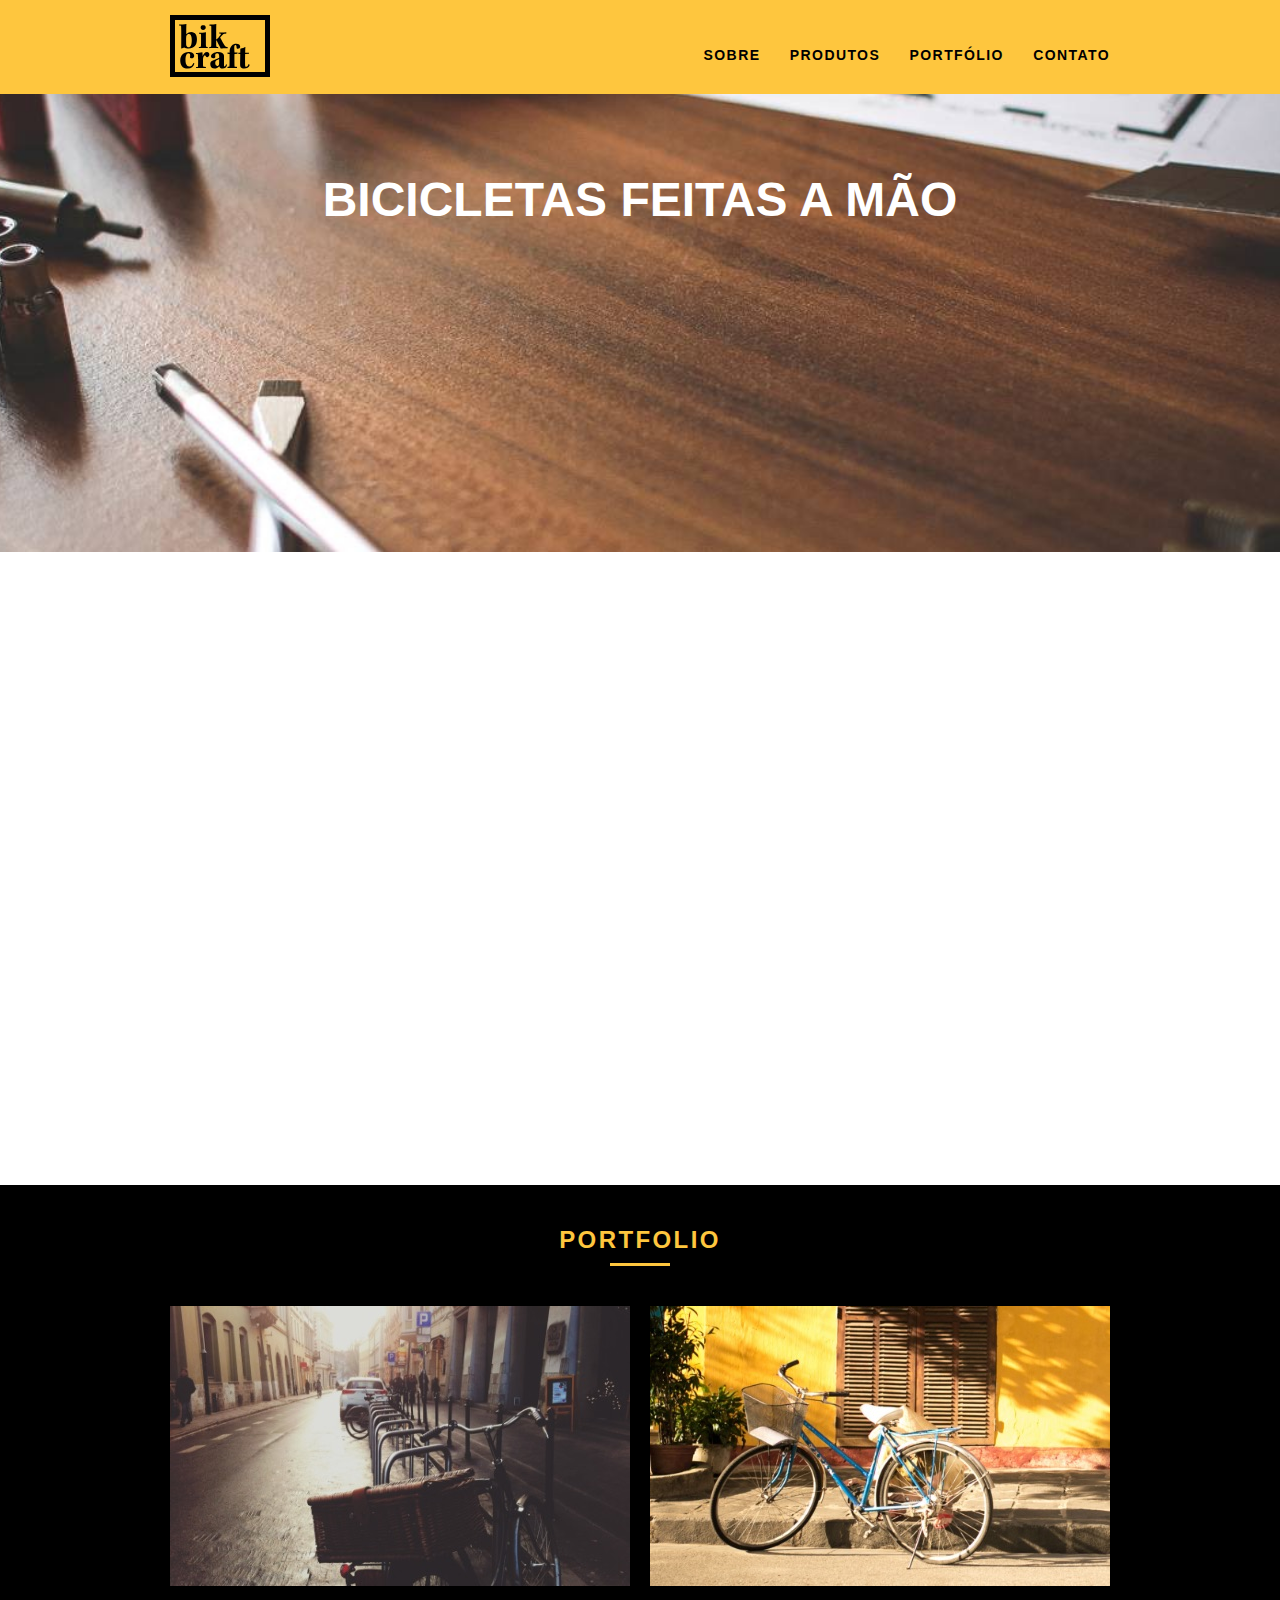
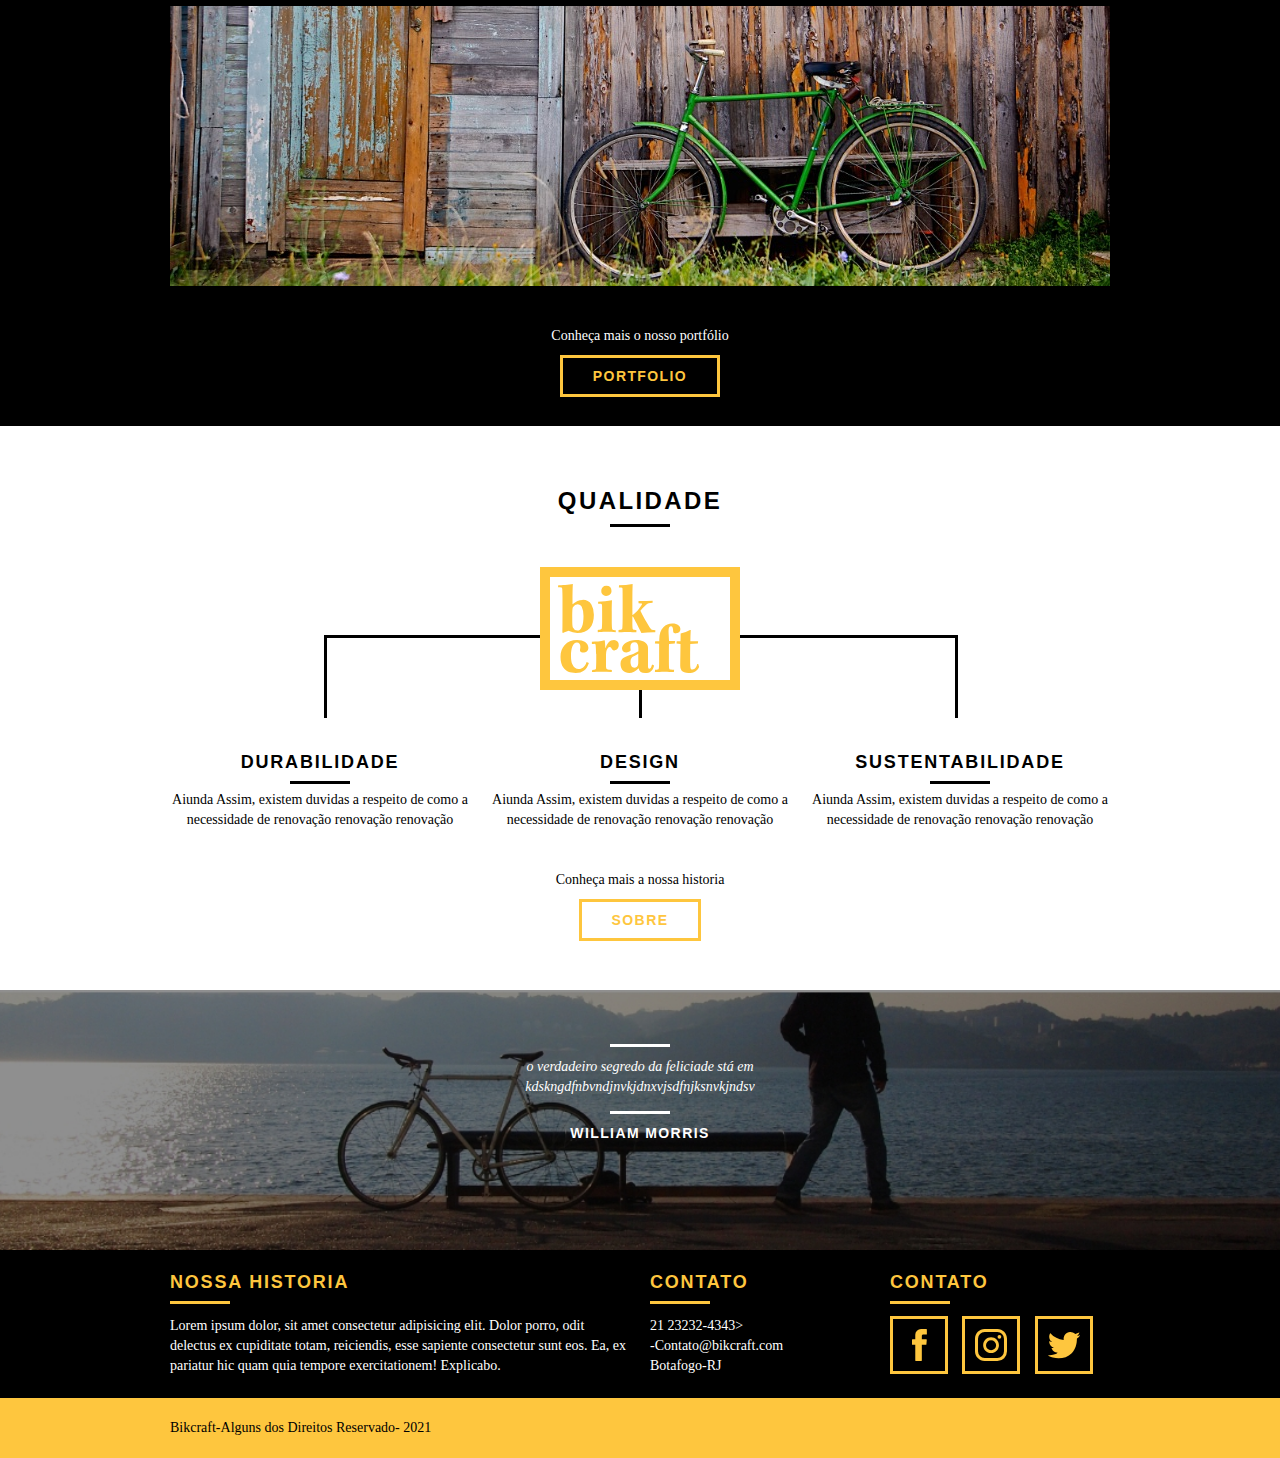
<file: index.html>
<!DOCTYPE html>
<html lang="pt-br">

<head>
  <meta charset="UTF-8">
  <title>Bikcraft - Bicicletas Personalizadas</title>
  <meta name="description" content="Compre a sua bicicleta personalizada na Bikcraft. Possuímos modelos Passeio, Retro e Esporte.">
  <meta property="og:type" content="website" />
  <meta property="og:title" content="Bikcraft - Bicicletas Personalizadas" />
  <meta property="og:description" content="Compre a sua bicicleta personalizada na Bikcraft. Possuímos modelos Passeio, Retro e Esporte." />
  <meta property="og:url" content="http://bikcraft.com/" />
  <meta property="og:image" content="http://bikcraft.com/img/og-image.png" />
  <link rel="shortcut icon" href="favicon.ico">

  <meta http-equiv="X-UA-Compatible" content="IE=edge">
  <meta name="viewport" content="width=device-width, initial-scale=1.0">
  <link rel="stylesheet" href="css/style.css">
  <script>document.documentElement.classList.add("js");</script>

</head>

<body>

  <header class="header">
    <div class="container">
      <a href="index.html" class="grid-4">
        <img src="img/bikcraft.svg" alt="Bikcraft">
      </a>
      <nav class="grid-12 header_menu">
        <ul>
          <li><a href="sobre.html">Sobre</a></li>
          <li><a href="produtos.html">Produtos</a></li>
          <li><a href="portfolio.html">Portfólio</a></li>
          <li><a href="contato.html">Contato</a></li>
        </ul>
      </nav>
    </div>
  </header>
  <section class="introducao">
    <div class="container">
      <h1 data-anime="400" class="fadeInDown">Bicicletas Feitas a Mão</h1>
      <blockquote data-anime="800" class=" fadeInDown quote-externo">
        <p>Não tenha nada em sua casa que você não considera util ou acredita ser bonito</p>

        <cite>WILLIAM MORRIS</cite>
      </blockquote>
      <a href="produtos.html" class="btn" data-anime="1200">Orçamento</a>

    </div>

  </section>

  <section class="produtos container fadeInDown" data-anime="1600">
    <h2 class="subtitulo">Produtos</h2>
    <ul class="produtos_lista">

      <li class="grid-1-3">
        <div class="produtos_icone">
          <img src="img/produtos/passeio.svg" alt="bikcraft passeio">
        </div>
        <h3>Passeios</h3>
        <p>Ainda assim, existem dúvidas à respeito de como a necesidade de renovação</p>
      </li>

      <li class="grid-1-3">
        <div class="produtos_icone">
          <img src="img/produtos/esporte.svg" alt="bikcraft passeio">
        </div>
        <h3>Passeios</h3>
        <p>Ainda assim, existem dúvidas à respeito de como a necesidade de renovação</p>
      </li>

      <li class="grid-1-3">
        <div class="produtos_icone">
          <img src="img/produtos/retro.svg" alt="bikcraft passeio">
        </div>
        <h3>Passeios</h3>
        <p>Ainda assim, existem dúvidas à respeito de como a necesidade de renovação</p>
      </li>

    </ul>


    <div class="call">
      <p>Clique Aqui e Veja os detalhes dos produtos</p>
      <a href="produtos.html" class="btn btn-preto">Produtos</a>
    </div>
  </section>
  <!-- FECHA PRODUTOS-->
  <section class="portfolio">
    <div class="container">
      <h2 class="subtitulo">Portfolio</h2>
      <ul class="portfolio_lista">

        <li class="grid-8"><img src="img/portfolio/retro.jpg" alt="Bicicelta Retro"></li>
        <li class="grid-8"><img src="img/portfolio/passeio.jpg" alt="Bicicelta Passeio"></li>
        <li class="grid-16"><img src="img/portfolio/esporte.jpg" alt="Bicicelta Esporte"></li>
      </ul>
      <div class="call">
        <p>Conheça mais o nosso portfólio</p>
        <a href="portfolio.html" class="btn">Portfolio</a>
      </div>

    </div>

  </section>
  <!-- FECHA PORTFOLIOS-->
  <section class="qualidade container">
    <h2 class="subtitulo">Qualidade</h2>
    <img src="img/bikcraft-qualidade.svg" alt="bikcraft">
    <ul class="qualidade_lista">
      <li class="grid-1-3">
        <h3> Durabilidade</h3>
        <p> Aiunda Assim, existem duvidas a respeito de como a necessidade de renovação renovação renovação</p>
      </li>

      <li class="grid-1-3">
        <h3> Design</h3>
        <p> Aiunda Assim, existem duvidas a respeito de como a necessidade de renovação renovação renovação</p>
      </li>

      <li class="grid-1-3">
        <h3>Sustentabilidade</h3>
        <p> Aiunda Assim, existem duvidas a respeito de como a necessidade de renovação renovação renovação</p>
      </li>
    </ul>


    <div class="call">
      <p>Conheça mais a nossa historia</p>
      <a href="sobre.html" class="btn btn-preto">Sobre</a>
    </div>
  </section>
  <!-- FECHA QUALIDADE-->

  <div class="quebra">
    <blockquote class="quote-externo container">
      <p>o verdadeiro segredo da feliciade stá em kdskngdfnbvndjnvkjdnxvjsdfnjksnvkjndsv</p>
      <cite>WILLIAM MORRIS</cite>
    </blockquote>
  </div>
  <!-- FECHA QUEBRA-->

  <footer>
    <div class="footer">
      <div class="container">

        <div class="grid-8 footer_historia">
          <h3>Nossa Historia</h3>
          <p>Lorem ipsum dolor, sit amet consectetur adipisicing elit. Dolor porro, odit delectus ex cupiditate totam, reiciendis, esse sapiente consectetur sunt eos. Ea, ex pariatur hic quam quia tempore exercitationem! Explicabo.</p>
        </div>

        <div class="grid-4 footer_contato">
          <h3>Contato</h3>
          <ul>
            <li>21 23232-4343></li>
            <li>-Contato@bikcraft.com</li>
            <li>Botafogo-RJ</li>
          </ul>
        </div>



        <div class="grid-4 footer_redes">
          <h3>Contato</h3>
          <ul>
            <li><a href="http://facebook.com" target="_blank"><img src="img/redes-sociais/facebook.svg" alt="facebook"></a></li>
            <li><a href="http://instagram.com" target="_blank"><img src="img/redes-sociais/instagram.svg" alt="facebook"></a></li>
            <li><a href="http://twitter.com" target="_blank"><img src="img/redes-sociais/twitter.svg" alt="facebook"></a></li>
          </ul>

        </div>

      </div>




    </div>

    <div class="copyright">
      <div>
        <div class="container">
          <p class="grid-16">Bikcraft-Alguns dos Direitos Reservado- 2021</p>
        </div>
      </div>
    </div>
  </footer>



  <script src="./js/simple-anime.js"></script>
  <script src="./js/script.js"></script>




</body>

</html>
</file>
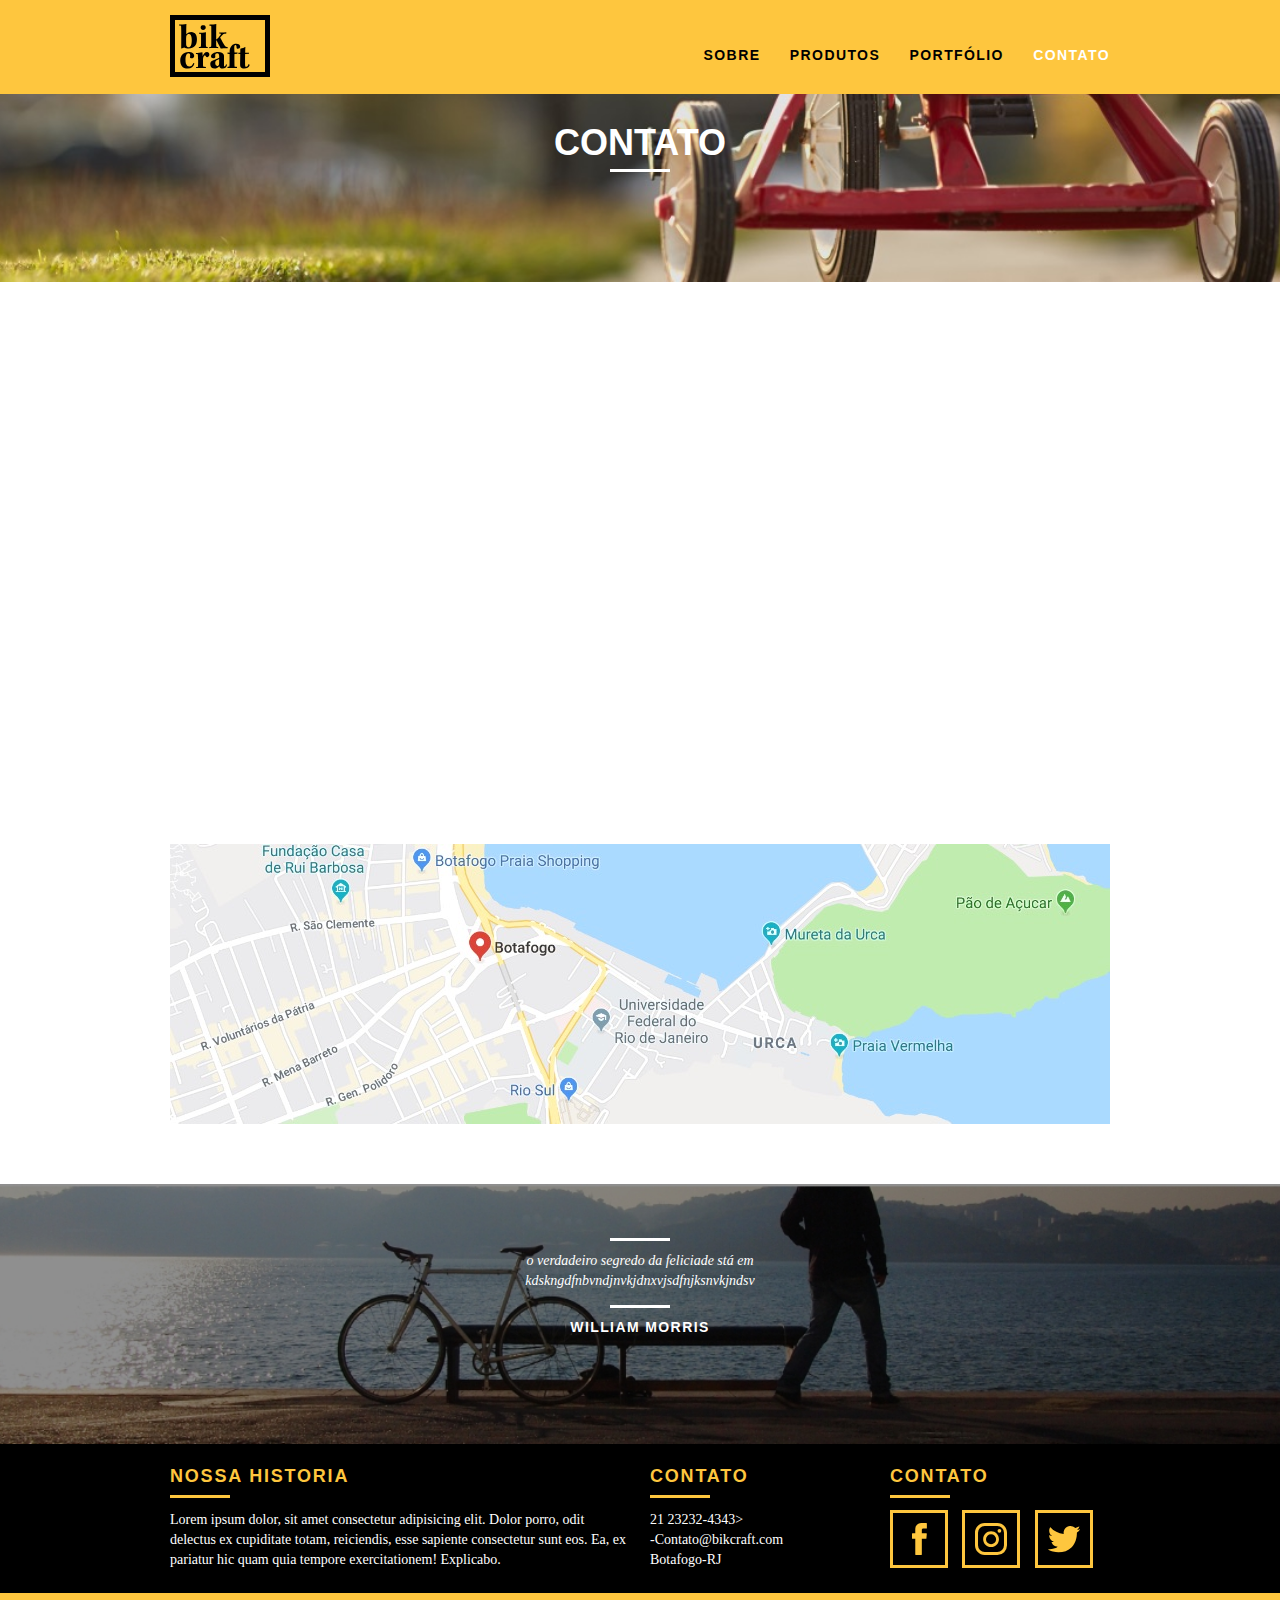
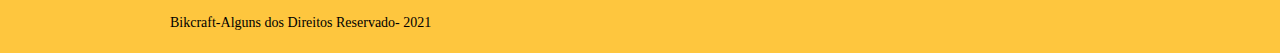
<file: contato.html>
<!DOCTYPE html>
<html lang="pt-br">

<head>
  <meta charset="UTF-8">
  <title>Bikcraft - Contato- 21 9999-9999</title>
  <meta name="description" content="Compre a sua bicicleta personalizada na Bikcraft. Possuímos modelos Passeio, Retro e Esporte.">
  <meta property="og:type" content="website" />
  <meta property="og:title" content="Bikcraft - Contato- 21 9999-9999" />
  <meta property="og:description" content="Compre a sua bicicleta personalizada na Bikcraft. Possuímos modelos Passeio, Retro e Esporte." />
  <meta property="og:url" content="http://bikcraft.com/contato.html" />
  <meta property="og:image" content="http://bikcraft.com/img/og-image.png" />
  <link rel="shortcut icon" href="favicon.ico">

  <meta http-equiv="X-UA-Compatible" content="IE=edge">
  <meta name="viewport" content="width=device-width, initial-scale=1.0">
  <link rel="stylesheet" href="css/style.css">
  <script>document.documentElement.classList.add("js");</script>


</head>

<body>
  <header class="header">
    <div class="container">
      <a href="index.html" class="grid-4">
        <img src="img/bikcraft.svg" alt="Bikcraft">
      </a>
      <nav class="grid-12 header_menu">
        <ul>
          <li><a href="sobre.html">Sobre</a></li>
          <li><a href="produtos.html">Produtos</a></li>
          <li><a href="portfolio.html">Portfólio</a></li>
          <li><a href="contato.html" class="menu_ativo">Contato</a></li>
        </ul>
      </nav>
    </div>



  </header>
  <section class="introducao-interna interna_contato">
    <div class="container">
      <h1 data-anime="400" class="fadeInDown">Contato</h1>
      <p data-anime="800">Tira suas dúvidas com a gente</p>
    </div>
  </section>


  <section class="contato container fadeInDown" data-anime="1200">
    <form id="form_orcamento" class="contato_form grid-8">
      <label for="nome">Nome</label>
      <input type="text" id="nome">

      <label for="email">E-mail</label>
      <input type="text" id="email">

      <label for="telefone">Telefone</label>
      <input type="text" id="telefone">

      <label for="espec">Especificações</label>
      <textarea id="espec"></textarea>

      <button type="submit" class="btn btn-preto">Enviar</button>
    </form>
    <div class="contato_dados grid-8">
      <h3>Dados</h3>
      <span>+55 21 93223 3232</span>
      <span>orcamento@bikcraft.com</span>
      <span> Rua Ali Perto -Botafogo</span>
      <span> Rio de Janeiro,RJ,Brasil</span>
      <h3>Redes Sociais</h3>
      <ul>
        <li><a href="http://facebook.com" target="_blank"><img src="img/redes-sociais/facebook.svg" alt="facebook"></a></li>
        <li><a href="http://instagram.com" target="_blank"><img src="img/redes-sociais/instagram.svg" alt="facebook"></a></li>
        <li><a href="http://twitter.com" target="_blank"><img src="img/redes-sociais/twitter.svg" alt="facebook"></a>
        <li>
      </ul>


    </div>
  </section>

  <section class="container contato_mapa">
    <a href="https://www.google.com.br/maps/place/Gato+Caf%C3%A9/@-22.9511872,-43.1944118,15z/data=!4m13!1m7!3m6!1s0x997fe5efee9a25:0x3c77ca60168b5ea!2sBotafogo,+Rio+de+Janeiro+-+RJ!3b1!8m2!3d-22.9511931!4d-43.1807842!3m4!1s0x997fb9063a66af:0xda9e6a3a0e31d0a5!8m2!3d-22.9510494!4d-43.1918059" target="_blank" class="grid-16"><img src="img/endereco-bikcraft.jpg" alt="endereco bikcraft"></a>

  </section>



  <div class="quebra">
    <blockquote class="quote-externo container">
      <p>o verdadeiro segredo da feliciade stá em kdskngdfnbvndjnvkjdnxvjsdfnjksnvkjndsv</p>
      <cite>WILLIAM MORRIS</cite>
    </blockquote>
  </div>
  <!-- FECHA QUEBRA-->

  <footer>
    <div class="footer">
      <div class="container">

        <div class="grid-8 footer_historia">
          <h3>Nossa Historia</h3>
          <p>Lorem ipsum dolor, sit amet consectetur adipisicing elit. Dolor porro, odit delectus ex cupiditate totam, reiciendis, esse sapiente consectetur sunt eos. Ea, ex pariatur hic quam quia tempore exercitationem! Explicabo.</p>
        </div>

        <div class="grid-4 footer_contato">
          <h3>Contato</h3>
          <ul>
            <li>21 23232-4343></li>
            <li>-Contato@bikcraft.com</li>
            <li>Botafogo-RJ</li>
          </ul>
        </div>



        <div class="grid-4 footer_redes">
          <h3>Contato</h3>
          <ul>
            <li><a href="http://facebook.com" target="_blank"><img src="img/redes-sociais/facebook.svg" alt="facebook"></a></li>
            <li><a href="http://instagram.com" target="_blank"><img src="img/redes-sociais/instagram.svg" alt="facebook"></a></li>
            <li><a href="http://twitter.com" target="_blank"><img src="img/redes-sociais/twitter.svg" alt="facebook"></a></li>
          </ul>

        </div>

      </div>




    </div>

    <div class="copyright">
      <div>
        <div class="container">
          <p class="grid-16">Bikcraft-Alguns dos Direitos Reservado- 2021</p>
        </div>
      </div>
    </div>






  </footer>
  <script src="./js/simple-anime.js"></script>
  <script src="./js/script.js"></script>

</body>

</html>
</file>
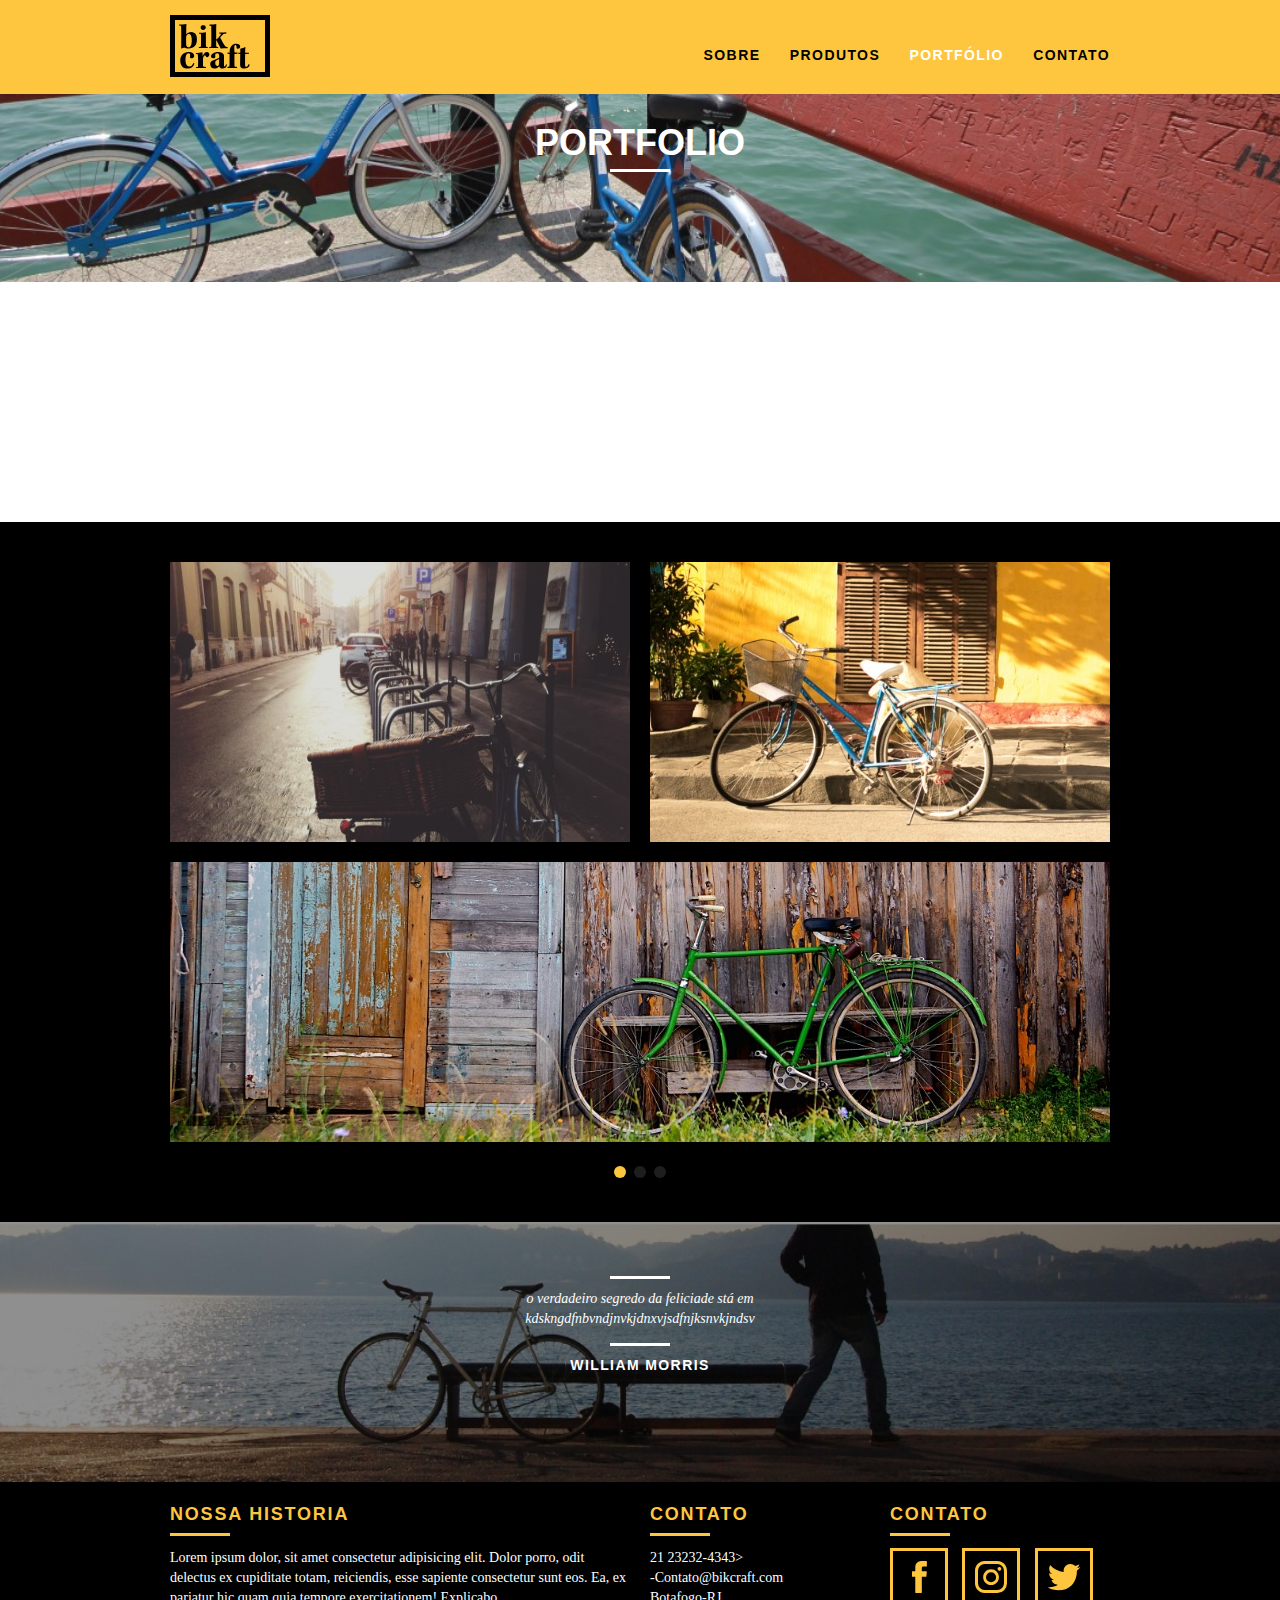
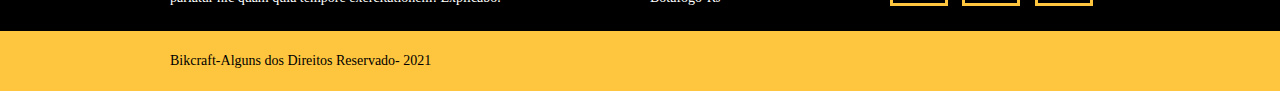
<file: portfolio.html>
<!DOCTYPE html>
<html lang="pt-br">

<head>
  <meta charset="UTF-8">
  <title>Bikcraft - Nossos Projetos</title>
  <meta name="description" content="Compre a sua bicicleta personalizada na Bikcraft. Possuímos modelos Passeio, Retro e Esporte.">
  <meta property="og:type" content="website" />
  <meta property="og:title" content="Bikcraft - Nossos Projetos" />
  <meta property="og:description" content="Compre a sua bicicleta personalizada na Bikcraft. Possuímos modelos Passeio, Retro e Esporte." />
  <meta property="og:url" content="http://bikcraft.com/portfolio.html" />
  <meta property="og:image" content="http://bikcraft.com/img/og-image.png" />
  <link rel="shortcut icon" href="favicon.ico">

  <meta http-equiv="X-UA-Compatible" content="IE=edge">
  <meta name="viewport" content="width=device-width, initial-scale=1.0">
  <link rel="stylesheet" href="css/style.css">
  <script>document.documentElement.classList.add("js");</script>

</head>

<body>
  <header class="header">
    <div class="container">
      <a href="index.html" class="grid-4">
        <img src="img/bikcraft.svg" alt="Bikcraft">
      </a>
      <nav class="grid-12 header_menu">
        <ul>
          <li><a href="sobre.html">Sobre</a></li>
          <li><a href="produtos.html">Produtos</a></li>
          <li><a href="portfolio.html" class="menu_ativo">Portfólio</a></li>
          <li><a href="contato.html">Contato</a></li>
        </ul>
      </nav>
    </div>
  </header>
  <section class="introducao-interna interna_portfolio">
    <div class="container">
      <h1 data-anime="400" class="fadeInDown">Portfolio</h1>
      <p data-anime="800">Conheça mais do nosso portfolio</p>


    </div>

  </section>

  <section class="container fadeInDown" data-slide="quote" data-anime="1200">
    <blockquote class="quote_clientes">
      <p>"No mundo atual a constante Lorem Lorem Lorem Lorem constante Lorem Lorem Lorem L Lorem L Lorem L Lorem LLorem LLorem LLorem LLorem LLorem LLorem LLorem LLorem LLorem LLorem LLorem LLorem L"</p>
      <cite>Barbara Moss</cite>
    </blockquote>

    <blockquote class="quote_clientes">
      <p>"A E I O U FGDBBG A E I O U FGDBBGA E I O U FGDBBGA E I O U FGDBBGA E I O U FGDBBGA E I O U FGDBBGA E I O U FGDBBGA E I O U FGDBBGA E I O U FGDBBGA E I O U FGDBBGA E I O U FGDBBGA E I O U FGDBBG"</p>
      <cite>João Victor</cite>
    </blockquote>


    <blockquote class="quote_clientes">
      <p>"Bla Bla Bla Bla Bla Bla Bla Bla Bla Bla Bla BlaBla Bla Bla BlaBla Bla Bla Bla Bla Bla Bla BlaBla Bla Bla Bla Bla Bla Bla BlaBla Bla Bla Bla Bla Bla Bla Bla Bla Bla Bla Bla Bla Bla Bla Bla Bla Bla Bla Bla "</p>
      <cite>Beatriz Carvalho</cite>
    </blockquote>

    <blockquote class="quote_clientes">
      <p>"LLorem Lorem LLorem LLorem Lorem LLorem LLorem Lorem LLoremLLorem Lorem LLoremLLorem Lorem LLorem LLorem Lorem LLorem LLorem Lorem LLorem LLorem Lorem LLorem LLorem Lorem LLorem LLorem Lorem LLorem LLorem Lorem LLorem "</p>
      <cite>Guilherme </cite>
    </blockquote>
  </section>






  <section class="portfolio">
    <div class="container" data-slide="portfolio">
      <ul class="portfolio_lista">

        <li class="grid-8"><img src="img/portfolio/retro.jpg" alt="Bicicelta Retro"></li>
        <li class="grid-8"><img src="img/portfolio/passeio.jpg" alt="Bicicelta Passeio"></li>
        <li class="grid-16"><img src="img/portfolio/esporte.jpg" alt="Bicicelta Esporte"></li>
      </ul>

      <ul class="portfolio_lista">

        <li class="grid-8"><img src="img/portfolio/passeio.jpg" alt="Bicicelta Retro"></li>
        <li class="grid-8"><img src="img/portfolio/retro.jpg" alt="Bicicelta Passeio"></li>
        <li class="grid-16"><img src="img/portfolio/esporte.jpg" alt="Bicicelta Esporte"></li>
      </ul>

      <ul class="portfolio_lista">

        <li class="grid-8"><img src="img/portfolio/retro.jpg" alt="Bicicelta Retro"></li>
        <li class="grid-8"><img src="img/portfolio/passeio.jpg" alt="Bicicelta Passeio"></li>
        <li class="grid-16"><img src="img/portfolio/esporte.jpg" alt="Bicicelta Esporte"></li>
      </ul>


    </div>

  </section>
  <!-- FECHA PORTFOLIOS-->


  <div class="quebra">
    <blockquote class="quote-externo container">
      <p>o verdadeiro segredo da feliciade stá em kdskngdfnbvndjnvkjdnxvjsdfnjksnvkjndsv</p>
      <cite>WILLIAM MORRIS</cite>
    </blockquote>
  </div>
  <!-- FECHA QUEBRA-->

  <footer>
    <div class="footer">
      <div class="container">

        <div class="grid-8 footer_historia">
          <h3>Nossa Historia</h3>
          <p>Lorem ipsum dolor, sit amet consectetur adipisicing elit. Dolor porro, odit delectus ex cupiditate totam, reiciendis, esse sapiente consectetur sunt eos. Ea, ex pariatur hic quam quia tempore exercitationem! Explicabo.</p>
        </div>

        <div class="grid-4 footer_contato">
          <h3>Contato</h3>
          <ul>
            <li>21 23232-4343></li>
            <li>-Contato@bikcraft.com</li>
            <li>Botafogo-RJ</li>
          </ul>
        </div>



        <div class="grid-4 footer_redes">
          <h3>Contato</h3>
          <ul>
            <li><a href="http://facebook.com" target="_blank"><img src="img/redes-sociais/facebook.svg" alt="facebook"></a></li>
            <li><a href="http://instagram.com" target="_blank"><img src="img/redes-sociais/instagram.svg" alt="facebook"></a></li>
            <li><a href="http://twitter.com" target="_blank"><img src="img/redes-sociais/twitter.svg" alt="facebook"></a></li>
          </ul>

        </div>

      </div>




    </div>

    <div class="copyright">
      <div>
        <div class="container">
          <p class="grid-16">Bikcraft-Alguns dos Direitos Reservado- 2021</p>
        </div>
      </div>
    </div>





  </footer>
  <script src="./js/simple-anime.js"></script>
  <script src="./js/simple-slide.js"></script>
  <script src="./js/script.js"></script>

</body>

</html>
</file>
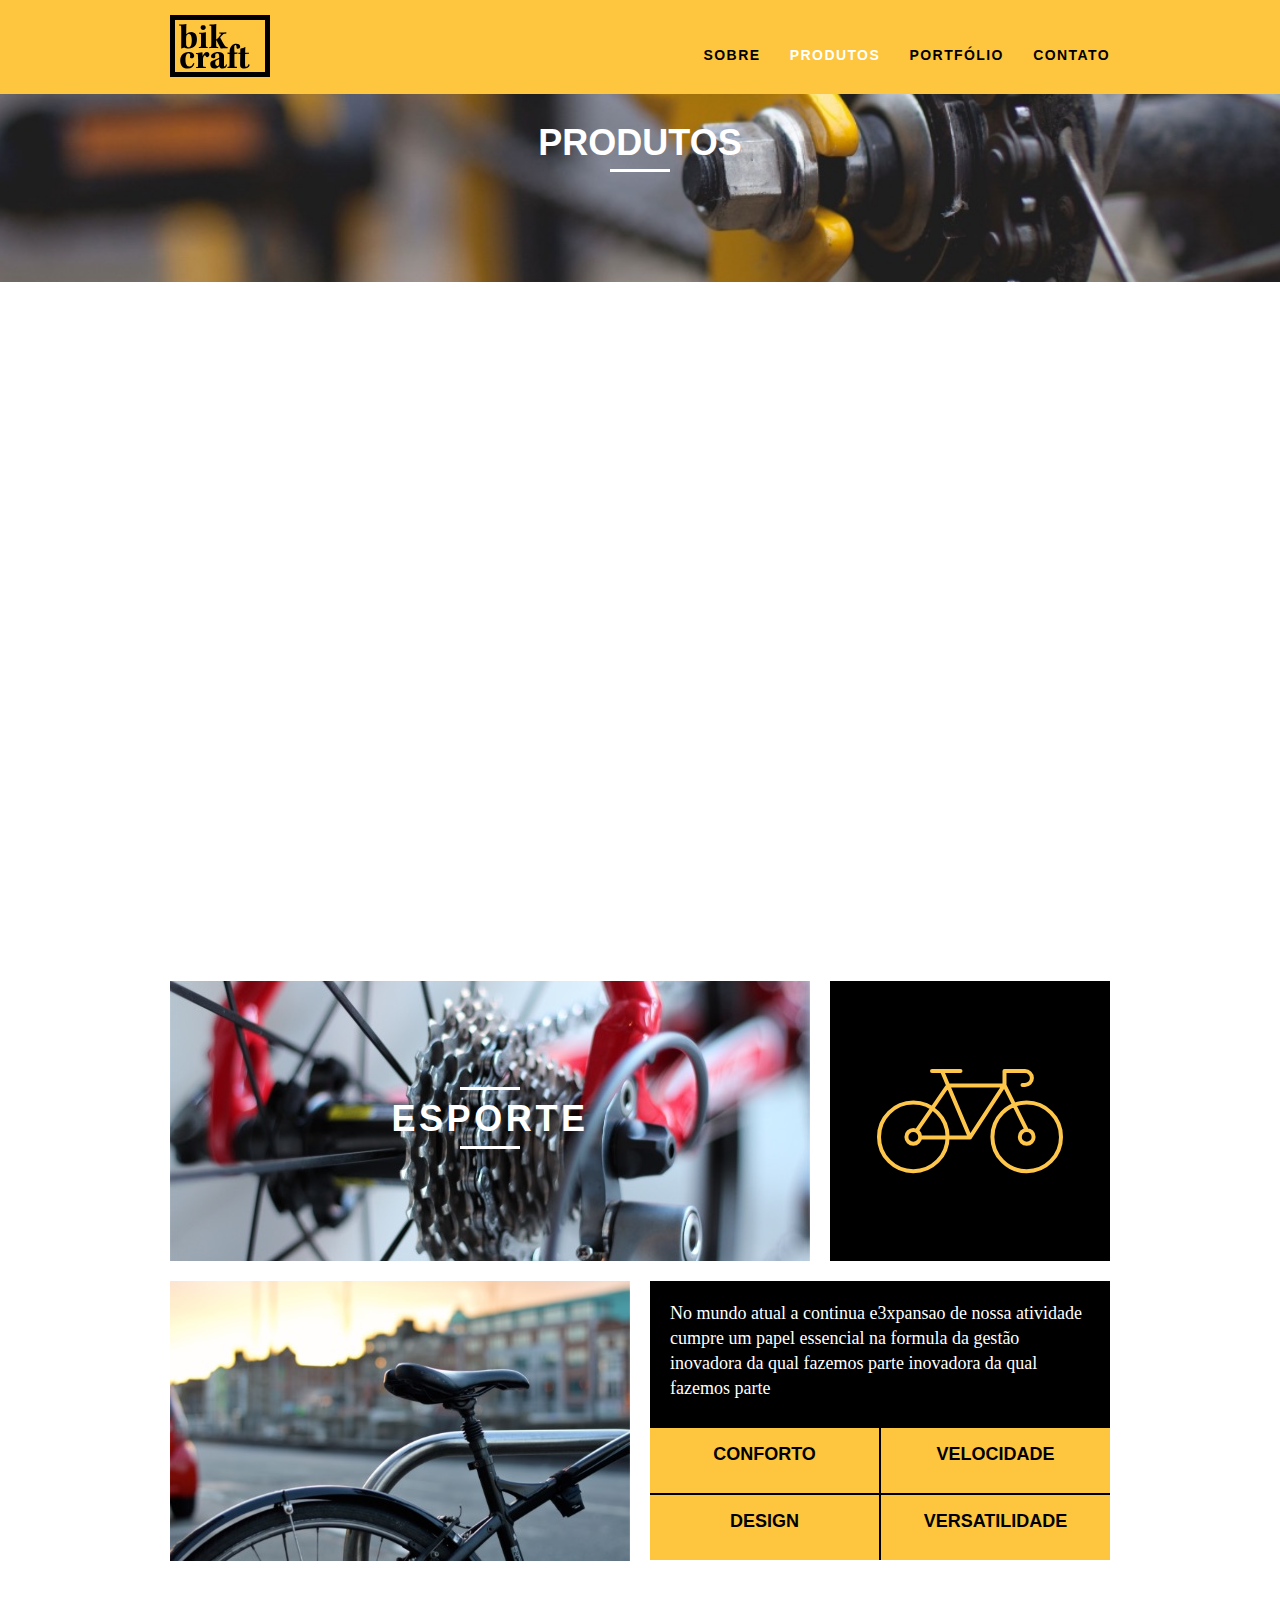
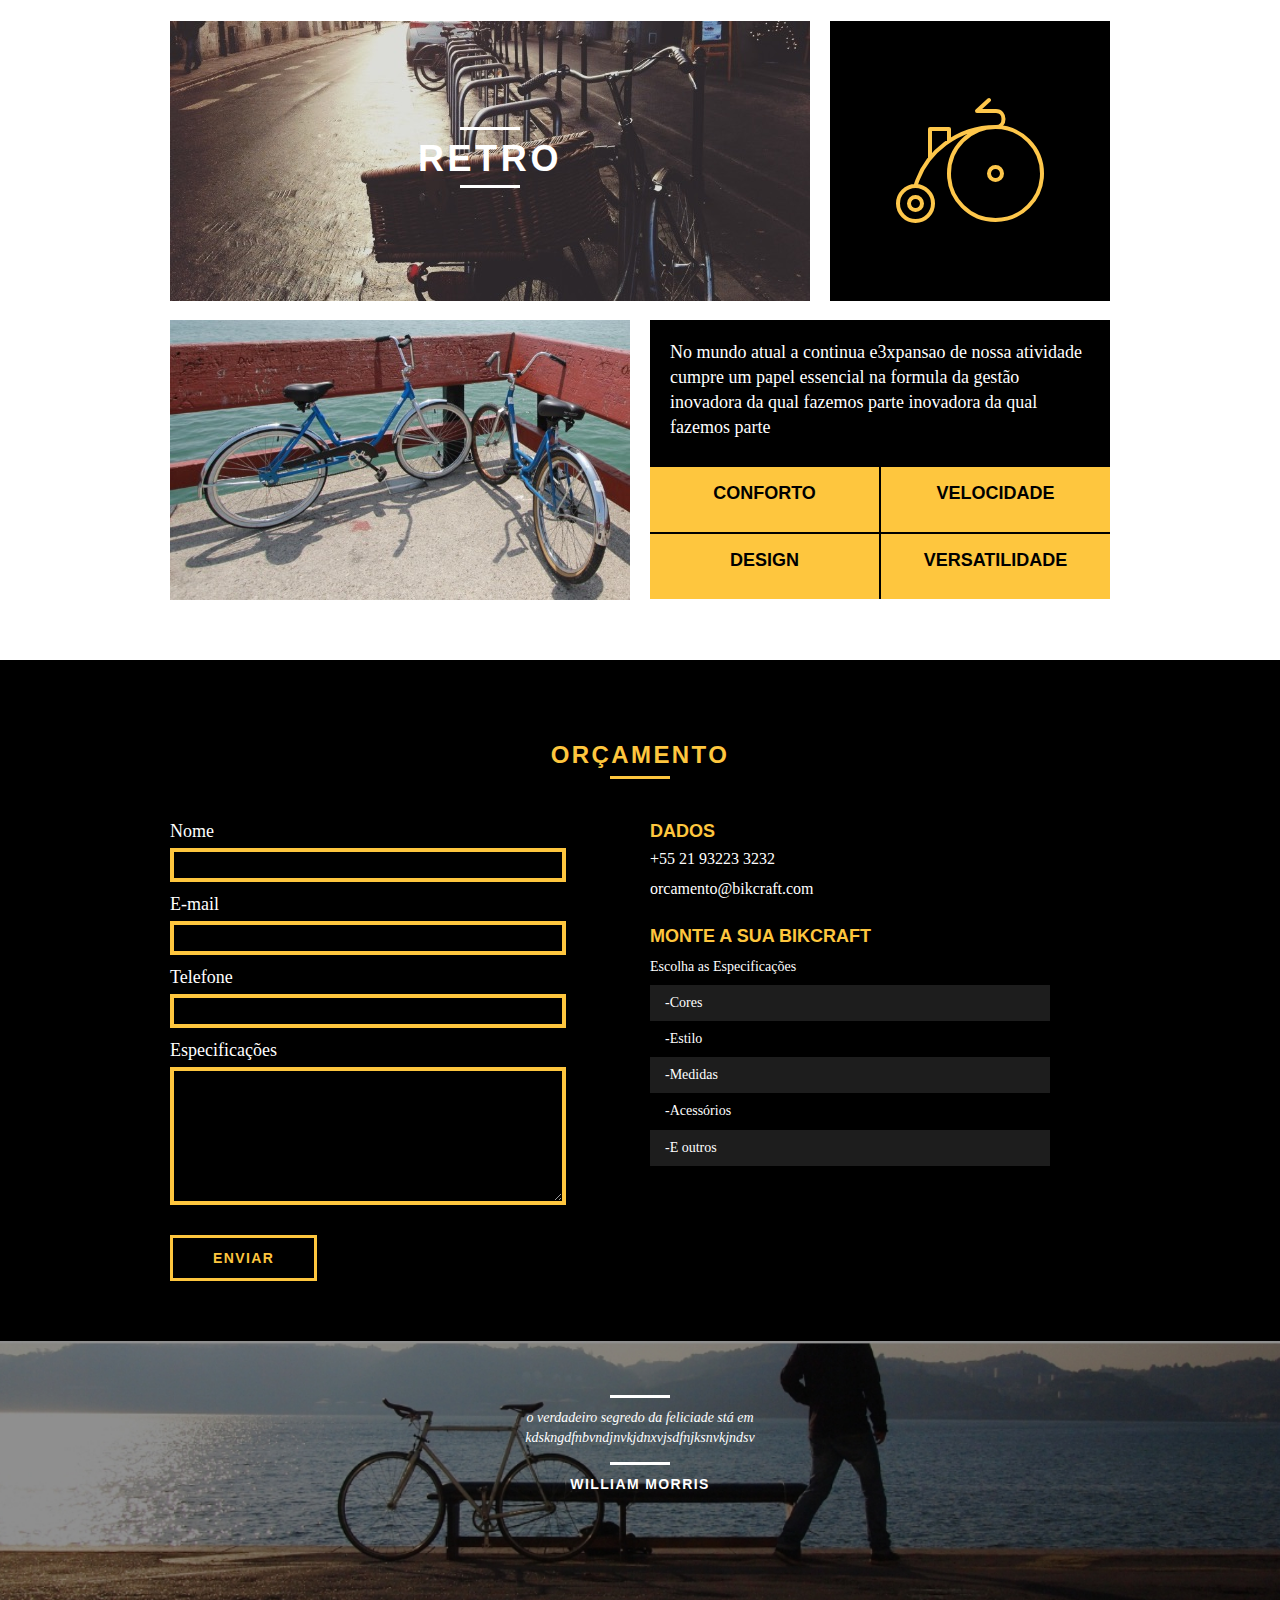
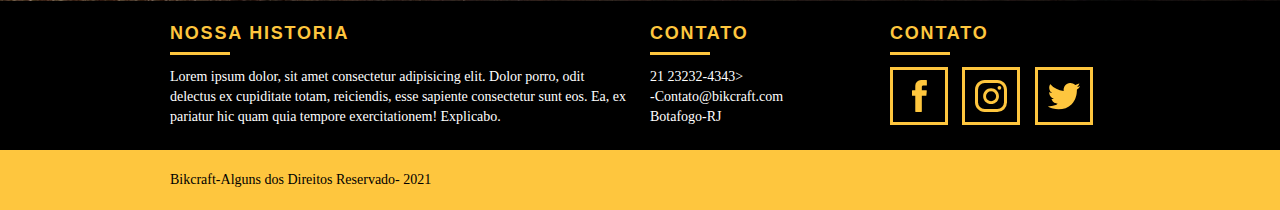
<file: produtos.html>
<!DOCTYPE html>
<html lang="pt-br">

<head>
  <meta charset="UTF-8">

  <title>Bikcraft - Conheça as linhas Passeio,Retro e Esporte</title>
  <meta name="description" content="Compre a sua bicicleta personalizada na Bikcraft. Possuímos modelos Passeio, Retro e Esporte.">
  <meta property="og:type" content="website" />
  <meta property="og:title" content="Bikcraft - Conheça as linhas Passeio,Retro e Esporte" />
  <meta property="og:description" content="Compre a sua bicicleta personalizada na Bikcraft. Possuímos modelos Passeio, Retro e Esporte." />
  <meta property="og:url" content="http://bikcraft.com/produtos.html" />
  <meta property="og:image" content="http://bikcraft.com/img/og-image.png" />
  <link rel="shortcut icon" href="favicon.ico">

  <meta http-equiv="X-UA-Compatible" content="IE=edge">
  <meta name="viewport" content="width=device-width, initial-scale=1.0">
  <link rel="stylesheet" href="css/style.css">
  <script>document.documentElement.classList.add("js");</script>


</head>

<body>
  <header class="header">
    <div class="container">
      <a href="index.html" class="grid-4">
        <img src="img/bikcraft.svg" alt="Bikcraft">
      </a>
      <nav class="grid-12 header_menu">
        <ul>
          <li><a href="sobre.html">Sobre</a></li>
          <li><a href="produtos.html" class="menu_ativo">Produtos</a></li>
          <li><a href="portfolio.html">Portfólio</a></li>
          <li><a href="contato.html">Contato</a></li>
        </ul>
      </nav>
    </div>
  </header>

  <section class="introducao-interna interna_produtos">
    <div class="container">
      <h1 data-anime="400" class="fadeInDown">Produtos</h1>
      <p data-anime="800">Conheça mais nossos produtos</p>

    </div>
  </section>

  <section class="container produto_item fadeInDown " data-anime="1200">
    <div class="grid-11">
      <img src="img/produtos/bikcraft-passeio-1.jpg" alt="Bikcraft Passeio">
      <h2>Passeio</h2>
    </div>
    <div class="grid-5 produto_icone"><img src="img/produtos/passeio.svg" alt="passeio"></div>

    <div class=" grid-8"><img src="img/produtos/bikcraft-passeio-2.jpg" alt="Bikcraft Passeio"></div>
    <div class="grid-8 produto_info">
      <p>No mundo atual a continua e3xpansao de nossa atividade cumpre um papel essencial na formula da gestão inovadora da qual fazemos parte inovadora da qual fazemos parte</p>
      <ul>
        <li>Conforto</li>
        <li>Velocidade</li>
        <li>Design</li>
        <li>Versatilidade</li>
      </ul>
    </div>
  </section>


  <section class="container produto_item">
    <div class="grid-11">
      <img src="img/produtos/bikcraft-esporte-1.jpg" alt="Bikcraft Esporte">
      <h2>Esporte</h2>
    </div>
    <div class="grid-5 produto_icone"><img src="img/produtos/esporte.svg" alt="esporte"></div>

    <div class="grid-8"><img src="img/produtos/bikcraft-esporte-2.jpg" alt="Bikcraft esporte"></div>
    <div class="grid-8 produto_info">
      <p>No mundo atual a continua e3xpansao de nossa atividade cumpre um papel essencial na formula da gestão inovadora da qual fazemos parte inovadora da qual fazemos parte</p>
      <ul>
        <li>Conforto</li>
        <li>Velocidade</li>
        <li>Design</li>
        <li>Versatilidade</li>
      </ul>
    </div>
  </section>


  <section class="container produto_item">
    <div class="grid-11">
      <img src="img/produtos/bikcraft-retro-1.jpg" alt="Bikcraft Retro">
      <h2>Retro</h2>
    </div>
    <div class="grid-5 produto_icone"><img src="img/produtos/retro.svg" alt="retro"></div>

    <div class="grid-8"><img src="img/produtos/bikcraft-retro-2.jpg" alt="Bikcraft Retro"></div>
    <div class="grid-8 produto_info">
      <p>No mundo atual a continua e3xpansao de nossa atividade cumpre um papel essencial na formula da gestão inovadora da qual fazemos parte inovadora da qual fazemos parte</p>
      <ul>
        <li>Conforto</li>
        <li>Velocidade</li>
        <li>Design</li>
        <li>Versatilidade</li>
      </ul>
    </div>
  </section>


  <section class="orcamento">
    <div class="container">
      <h2 class="subtitulo">Orçamento</h2>
      <form id="form_orcamento" class="form grid-8">
        <label for="nome">Nome</label>
        <input type="text" id="nome">

        <label for="email">E-mail</label>
        <input type="text" id="email">

        <label for="telefone">Telefone</label>
        <input type="text" id="telefone">

        <label for="espec">Especificações</label>
        <textarea id="espec"></textarea>

        <button type="submit" class="btn">Enviar</button>
      </form>
      <div class="orcamento_dados grid-8">
        <h3>Dados</h3>
        <span>+55 21 93223 3232</span>
        <span class="dados_email">orcamento@bikcraft.com</span>
        <h3>Monte a Sua Bikcraft</h3>
        <p>Escolha as Especificações</p>
        <ul>
          <li>-Cores</li>
          <li>-Estilo</li>
          <li>-Medidas</li>
          <li>-Acessórios</li>
          <li>-E outros</li>
        </ul>
      </div>
    </div>
  </section>





  <div class="quebra">
    <blockquote class="quote-externo container">
      <p>o verdadeiro segredo da feliciade stá em kdskngdfnbvndjnvkjdnxvjsdfnjksnvkjndsv</p>
      <cite>WILLIAM MORRIS</cite>
    </blockquote>
  </div>
  <!-- FECHA QUEBRA-->

  <footer>
    <div class="footer">
      <div class="container">

        <div class="grid-8 footer_historia">
          <h3>Nossa Historia</h3>
          <p>Lorem ipsum dolor, sit amet consectetur adipisicing elit. Dolor porro, odit delectus ex cupiditate totam, reiciendis, esse sapiente consectetur sunt eos. Ea, ex pariatur hic quam quia tempore exercitationem! Explicabo.</p>
        </div>

        <div class="grid-4 footer_contato">
          <h3>Contato</h3>
          <ul>
            <li>21 23232-4343></li>
            <li>-Contato@bikcraft.com</li>
            <li>Botafogo-RJ</li>
          </ul>
        </div>



        <div class="grid-4 footer_redes">
          <h3>Contato</h3>
          <ul>
            <li><a href="http://facebook.com" target="_blank"><img src="img/redes-sociais/facebook.svg" alt="facebook"></a></li>
            <li><a href="http://instagram.com" target="_blank"><img src="img/redes-sociais/instagram.svg" alt="facebook"></a></li>
            <li><a href="http://twitter.com" target="_blank"><img src="img/redes-sociais/twitter.svg" alt="facebook"></a></li>
          </ul>
        </div>

      </div>




    </div>

    <div class="copyright">
      <div>
        <div class="container">
          <p class="grid-16">Bikcraft-Alguns dos Direitos Reservado- 2021</p>
        </div>
      </div>
    </div>





  </footer>
  <script src="./js/simple-anime.js"></script>
  <script src="./js/script.js"></script>

</body>

</html>
</file>
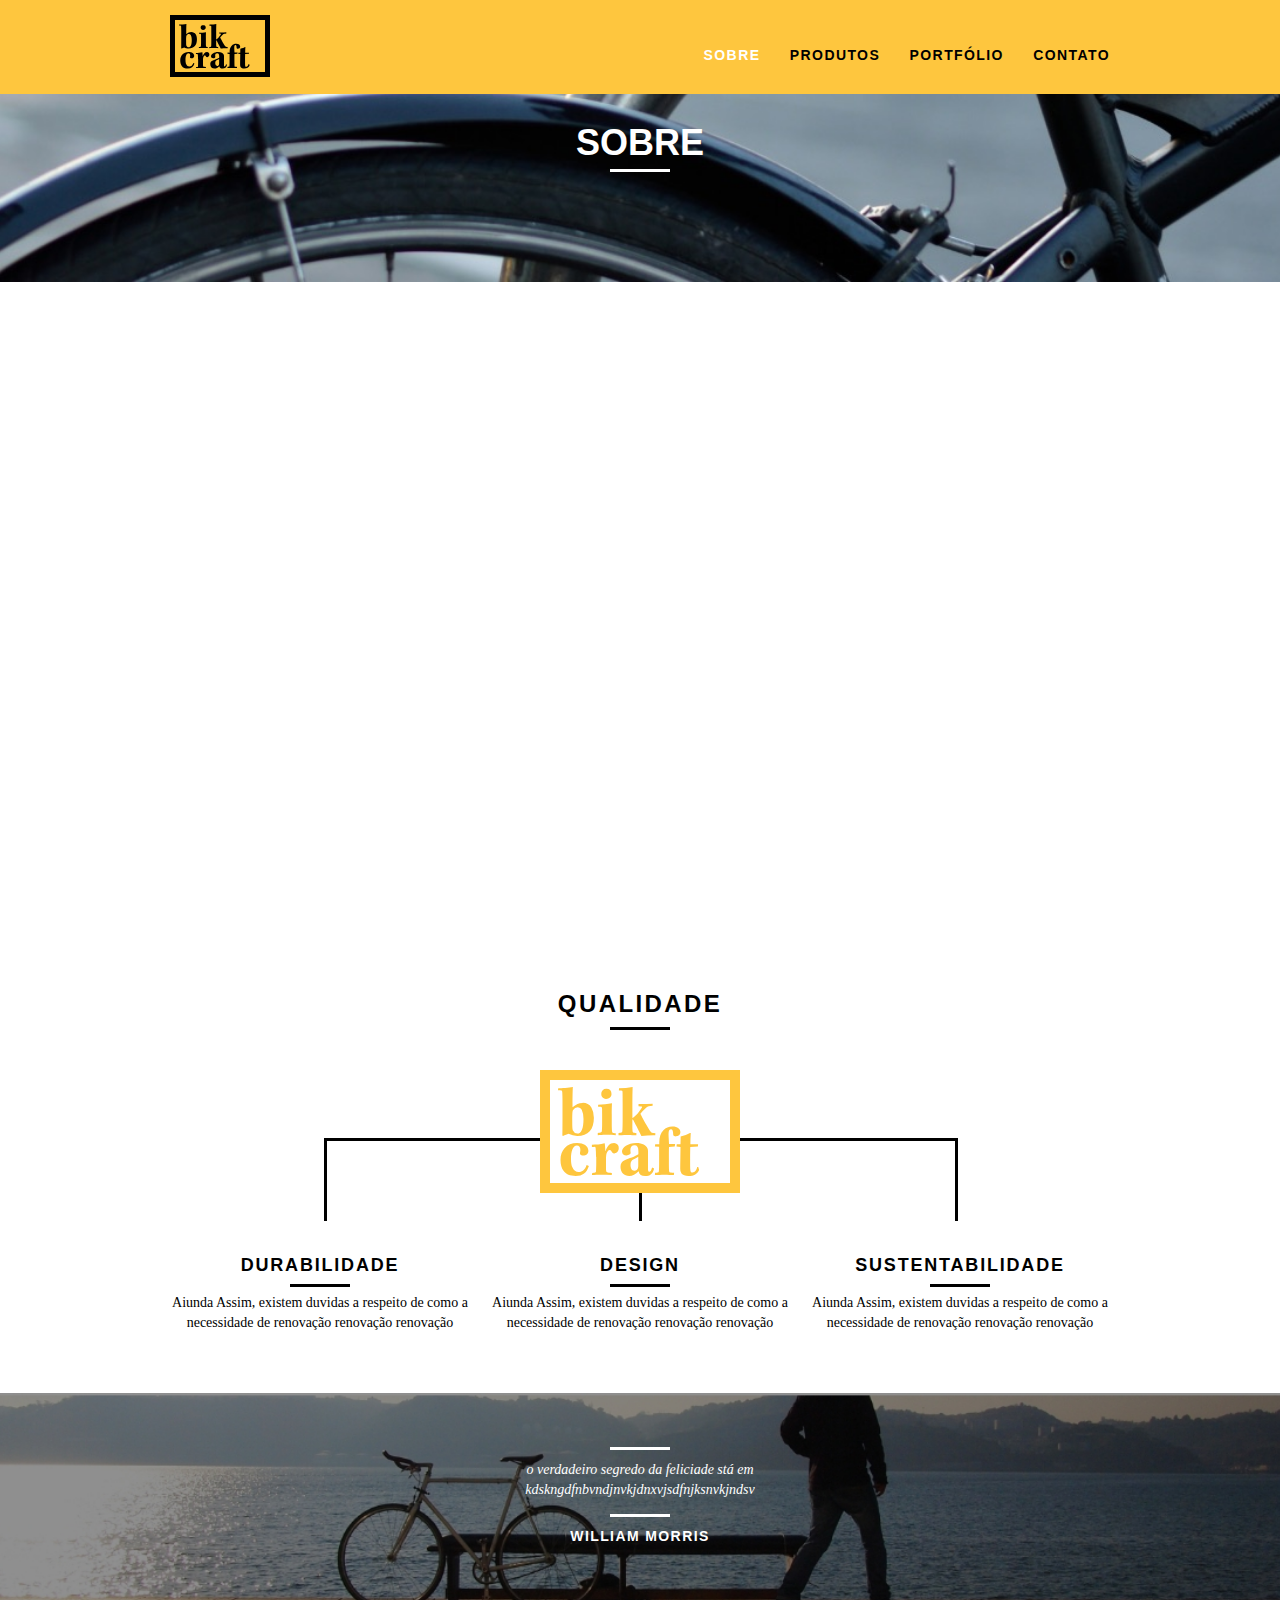
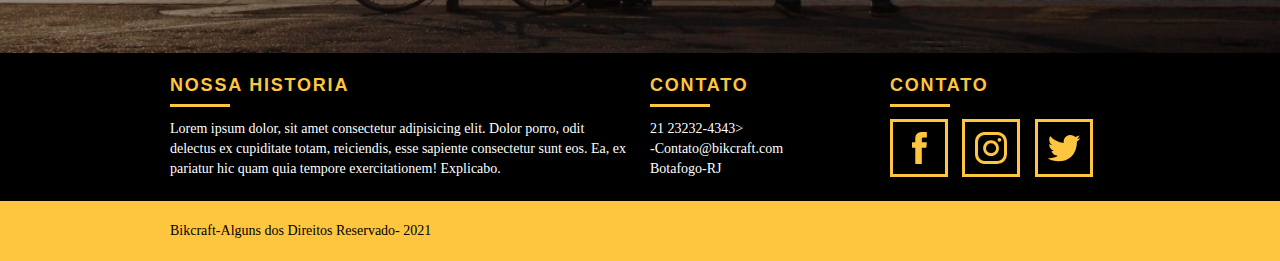
<file: sobre.html>
<!DOCTYPE html>
<html lang="pt-br">

<head>
  <meta charset="UTF-8">
  <title>Bikcraft - Saiba Mais Sobre a gente</title>
  <meta name="description" content="Compre a sua bicicleta personalizada na Bikcraft. Possuímos modelos Passeio, Retro e Esporte.">
  <meta property="og:type" content="website" />
  <meta property="og:title" content="Bikcraft - Saiba Mais Sobre a gente" />
  <meta property="og:description" content="Compre a sua bicicleta personalizada na Bikcraft. Possuímos modelos Passeio, Retro e Esporte." />
  <meta property="og:url" content="http://bikcraft.com/sobre.html" />
  <meta property="og:image" content="http://bikcraft.com/img/og-image.png" />
  <link rel="shortcut icon" href="favicon.ico">

  <meta http-equiv="X-UA-Compatible" content="IE=edge">
  <meta name="viewport" content="width=device-width, initial-scale=1.0">
  <link rel="stylesheet" href="css/style.css">
  <script>document.documentElement.classList.add("js");</script>

</head>

<body>
  <header class="header">
    <div class="container">
      <a href="index.html" class="grid-4">
        <img src="img/bikcraft.svg" alt="Bikcraft">
      </a>
      <nav class="grid-12 header_menu">
        <ul>
          <li><a href="sobre.html" class="menu_ativo">Sobre</a></li>
          <li><a href="produtos.html">Produtos</a></li>
          <li><a href="portfolio.html">Portfólio</a></li>
          <li><a href="contato.html">Contato</a></li>
        </ul>
      </nav>
    </div>
  </header>

  <section class="introducao-interna interna_sobre">
    <div class="container">
      <h1 data-anime="400" class="fadeInDown">Sobre</h1>
      <p data-anime="800">Conheça mais sobre a bikcraft</p>

    </div>
  </section>

  <section class="missao_sobre container fadeInDown" data-anime="1200">

    <div class=grid-10>
      <h2 class="subtitulo-interno">Historia,missão e Visão</h2>
      <p> No mundo atual a continua expansao de nossa ativisade cumpre um papel essencial
        na formulação da gestão inovadora da qual fazemos parte da qual fazemos parte.</p>

      <p>No mundo atual a continua expansao de nossa ativisade cumpre um papel essencial
        na formulação da gestão inovadora da qual fazemos parte da qual fazemos parte.</p>

    </div>

    <div class="grid-6">
      <h2 class="subtitulo-interno ">Valores</h2>
      <ul>
        <li>-Qualidade no processo </li>
        <li>-Foco no cliente sem perder a</li>
        <li>-Diversão Preservando a </li>
        <li>-Natureza com Sustentabilidade</li>
      </ul>
    </div>

    <div class="grid-16 foto_equipe">
      <img src="img/equipe-bikcraft.jpg" alt="Equipe Bikcraft" data-anime="2000" class="fadeInDown">
    </div>

  </section>



  <section class="qualidade container">
    <h2 class="subtitulo">Qualidade</h2>
    <img src="img/bikcraft-qualidade.svg" alt="bikcraft">
    <ul class="qualidade_lista">
      <li class="grid-1-3">
        <h3> Durabilidade</h3>
        <p> Aiunda Assim, existem duvidas a respeito de como a necessidade de renovação renovação renovação</p>
      </li>

      <li class="grid-1-3">
        <h3> Design</h3>
        <p> Aiunda Assim, existem duvidas a respeito de como a necessidade de renovação renovação renovação</p>
      </li>

      <li class="grid-1-3">
        <h3>Sustentabilidade</h3>
        <p> Aiunda Assim, existem duvidas a respeito de como a necessidade de renovação renovação renovação</p>
      </li>
    </ul>

  </section>
  <!-- FECHA QUALIDADE-->

  <div class="quebra">
    <blockquote class="quote-externo container">
      <p>o verdadeiro segredo da feliciade stá em kdskngdfnbvndjnvkjdnxvjsdfnjksnvkjndsv</p>
      <cite>WILLIAM MORRIS</cite>
    </blockquote>
  </div>
  <!-- FECHA QUEBRA-->

  <footer>
    <div class="footer">
      <div class="container">

        <div class="grid-8 footer_historia">
          <h3>Nossa Historia</h3>
          <p>Lorem ipsum dolor, sit amet consectetur adipisicing elit. Dolor porro, odit delectus ex cupiditate totam, reiciendis, esse sapiente consectetur sunt eos. Ea, ex pariatur hic quam quia tempore exercitationem! Explicabo.</p>
        </div>

        <div class="grid-4 footer_contato">
          <h3>Contato</h3>
          <ul>
            <li>21 23232-4343></li>
            <li>-Contato@bikcraft.com</li>
            <li>Botafogo-RJ</li>
          </ul>
        </div>



        <div class="grid-4 footer_redes">
          <h3>Contato</h3>
          <ul>
            <li><a href="http://facebook.com" target="_blank"><img src="img/redes-sociais/facebook.svg" alt="facebook"></a></li>
            <li><a href="http://instagram.com" target="_blank"><img src="img/redes-sociais/instagram.svg" alt="facebook"></a></li>
            <li><a href="http://twitter.com" target="_blank"><img src="img/redes-sociais/twitter.svg" alt="facebook"></a></li>
          </ul>

        </div>

      </div>




    </div>

    <div class="copyright">
      <div>
        <div class="container">
          <p class="grid-16">Bikcraft-Alguns dos Direitos Reservado- 2021</p>
        </div>
      </div>
    </div>





  </footer>


  <script src="./js/simple-anime.js"></script>
  <script src="./js/script.js"></script>
</body>

</html>
</file>
<file: css/style.css>
/*! normalize.css v8.0.1 | MIT License | github.com/necolas/normalize.css */

/* Document
   ========================================================================== */

/**
 * 1. Correct the line height in all browsers.
 * 2. Prevent adjustments of font size after orientation changes in iOS.
 */

 html {
  line-height: 1.15; /* 1 */
  -webkit-text-size-adjust: 100%; /* 2 */
}

/* Sections
   ========================================================================== */

/**
 * Remove the margin in all browsers.
 */

body {
  margin: 0;
}

/**
 * Render the `main` element consistently in IE.
 */

main {
  display: block;
}

/**
 * Correct the font size and margin on `h1` elements within `section` and
 * `article` contexts in Chrome, Firefox, and Safari.
 */

h1 {
  font-size: 2em;
  margin: 0.67em 0;
}

/* Grouping content
   ========================================================================== */

/**
 * 1. Add the correct box sizing in Firefox.
 * 2. Show the overflow in Edge and IE.
 */

hr {
  box-sizing: content-box; /* 1 */
  height: 0; /* 1 */
  overflow: visible; /* 2 */
}

/**
 * 1. Correct the inheritance and scaling of font size in all browsers.
 * 2. Correct the odd `em` font sizing in all browsers.
 */

pre {
  font-family: monospace, monospace; /* 1 */
  font-size: 1em; /* 2 */
}

/* Text-level semantics
   ========================================================================== */

/**
 * Remove the gray background on active links in IE 10.
 */

a {
  background-color: transparent;
}

/**
 * 1. Remove the bottom border in Chrome 57-
 * 2. Add the correct text decoration in Chrome, Edge, IE, Opera, and Safari.
 */

abbr[title] {
  border-bottom: none; /* 1 */
  text-decoration: underline; /* 2 */
  text-decoration: underline dotted; /* 2 */
}

/**
 * Add the correct font weight in Chrome, Edge, and Safari.
 */

b,
strong {
  font-weight: bolder;
}

/**
 * 1. Correct the inheritance and scaling of font size in all browsers.
 * 2. Correct the odd `em` font sizing in all browsers.
 */

code,
kbd,
samp {
  font-family: monospace, monospace; /* 1 */
  font-size: 1em; /* 2 */
}

/**
 * Add the correct font size in all browsers.
 */

small {
  font-size: 80%;
}

/**
 * Prevent `sub` and `sup` elements from affecting the line height in
 * all browsers.
 */

sub,
sup {
  font-size: 75%;
  line-height: 0;
  position: relative;
  vertical-align: baseline;
}

sub {
  bottom: -0.25em;
}

sup {
  top: -0.5em;
}

/* Embedded content
   ========================================================================== */

/**
 * Remove the border on images inside links in IE 10.
 */

img {
  border-style: none;
}

/* Forms
   ========================================================================== */

/**
 * 1. Change the font styles in all browsers.
 * 2. Remove the margin in Firefox and Safari.
 */

button,
input,
optgroup,
select,
textarea {
  font-family: inherit; /* 1 */
  font-size: 100%; /* 1 */
  line-height: 1.15; /* 1 */
  margin: 0; /* 2 */
}

/**
 * Show the overflow in IE.
 * 1. Show the overflow in Edge.
 */

button,
input { /* 1 */
  overflow: visible;
}

/**
 * Remove the inheritance of text transform in Edge, Firefox, and IE.
 * 1. Remove the inheritance of text transform in Firefox.
 */

button,
select { /* 1 */
  text-transform: none;
}

/**
 * Correct the inability to style clickable types in iOS and Safari.
 */

button,
[type="button"],
[type="reset"],
[type="submit"] {
  -webkit-appearance: button;
}

/**
 * Remove the inner border and padding in Firefox.
 */

button::-moz-focus-inner,
[type="button"]::-moz-focus-inner,
[type="reset"]::-moz-focus-inner,
[type="submit"]::-moz-focus-inner {
  border-style: none;
  padding: 0;
}

/**
 * Restore the focus styles unset by the previous rule.
 */

button:-moz-focusring,
[type="button"]:-moz-focusring,
[type="reset"]:-moz-focusring,
[type="submit"]:-moz-focusring {
  outline: 1px dotted ButtonText;
}

/**
 * Correct the padding in Firefox.
 */

fieldset {
  padding: 0.35em 0.75em 0.625em;
}

/**
 * 1. Correct the text wrapping in Edge and IE.
 * 2. Correct the color inheritance from `fieldset` elements in IE.
 * 3. Remove the padding so developers are not caught out when they zero out
 *    `fieldset` elements in all browsers.
 */

legend {
  box-sizing: border-box; /* 1 */
  color: inherit; /* 2 */
  display: table; /* 1 */
  max-width: 100%; /* 1 */
  padding: 0; /* 3 */
  white-space: normal; /* 1 */
}

/**
 * Add the correct vertical alignment in Chrome, Firefox, and Opera.
 */

progress {
  vertical-align: baseline;
}

/**
 * Remove the default vertical scrollbar in IE 10+.
 */

textarea {
  overflow: auto;
}

/**
 * 1. Add the correct box sizing in IE 10.
 * 2. Remove the padding in IE 10.
 */

[type="checkbox"],
[type="radio"] {
  box-sizing: border-box; /* 1 */
  padding: 0; /* 2 */
}

/**
 * Correct the cursor style of increment and decrement buttons in Chrome.
 */

[type="number"]::-webkit-inner-spin-button,
[type="number"]::-webkit-outer-spin-button {
  height: auto;
}

/**
 * 1. Correct the odd appearance in Chrome and Safari.
 * 2. Correct the outline style in Safari.
 */

[type="search"] {
  -webkit-appearance: textfield; /* 1 */
  outline-offset: -2px; /* 2 */
}

/**
 * Remove the inner padding in Chrome and Safari on macOS.
 */

[type="search"]::-webkit-search-decoration {
  -webkit-appearance: none;
}

/**
 * 1. Correct the inability to style clickable types in iOS and Safari.
 * 2. Change font properties to `inherit` in Safari.
 */

::-webkit-file-upload-button {
  -webkit-appearance: button; /* 1 */
  font: inherit; /* 2 */
}

/* Interactive
   ========================================================================== */

/*
 * Add the correct display in Edge, IE 10+, and Firefox.
 */

details {
  display: block;
}

/*
 * Add the correct display in all browsers.
 */

summary {
  display: list-item;
}

/* Misc
   ========================================================================== */

/**
 * Add the correct display in IE 10+.
 */

template {
  display: none;
}

/**
 * Add the correct display in IE 10.
 */

[hidden] {
  display: none;
}

/* ==========================================================================
   Reset
   ========================================================================== */

/**
 * Remove anchor tex-decoration
 */ 

 a {
	text-decoration: none;
}

/**
 * Remove list-style
 */ 

ol, ul {
	list-style: none;
}

html, body, div, span, iframe, h1, h2, h3, h4, h5, h6, p, blockquote, a, em, img, dl, dt, dd, ol, ul, li, fieldset, form, label, legend, article, footer, header, nav, section, main {
	margin: 0;
	padding: 0;
	border: 0;
	vertical-align: baseline;
}

h1, h2, h3, h4, h5, h6, p, a, ul {
	font-size: 1em;
	font-weight: normal;
}

n*, *:before, *:after {
  -webkit-box-sizing: border-box; 
  -moz-box-sizing: border-box; 
  box-sizing: border-box;
}

.container {
	width: 960px;
	margin: 0 auto;
	padding: 0px;
	position: relative;
}

.container:after, .container:before {
	content: " ";
	display: table;
}

.container:after {
	clear: both;
}

.grid-1, .grid-2, .grid-3, .grid-4, .grid-5, .grid-6, .grid-7, .grid-8, .grid-9, .grid-10, .grid-11, .grid-12, .grid-13, .grid-14, .grid-15, .grid-16, .grid-1-3 {
	float: left;
	margin-left: 10px;
	margin-right: 10px;
}

.grid-1 	{width: 40px;}
.grid-2 	{width: 100px;}
.grid-3 	{width: 160px;}
.grid-4 	{width: 220px;}
.grid-5 	{width: 280px;}
.grid-6 	{width: 340px;}
.grid-7 	{width: 400px;}
.grid-8 	{width: 460px;}
.grid-9 	{width: 520px;}
.grid-10 	{width: 580px;}
.grid-11 	{width: 640px;}
.grid-12 	{width: 700px;}
.grid-13 	{width: 760px;}
.grid-14 	{width: 820px;}
.grid-15 	{width: 880px;}
.grid-16 	{width: 940px;}
.grid-1-3	{width: 300px;}

@media only screen and (min-width:788px) and (max-width:979px){
	.container {
		width: 768px;
	}

	.grid-1    {width:28px;}
	.grid-2    {width:76px;}
	.grid-3    {width:124px;}
	.grid-4    {width: 172px;}
	.grid-5    {width:220px;}
	.grid-6    {width:268px;}
	.grid-7    {width:316px;}
	.grid-8    {width:364px;}
	.grid-9    {width:412px;}
	.grid-10   {width:460px;}
	.grid-11   {width:508px;}
	.grid-12   {width:556px;}
	.grid-13   {width:604px;}
	.grid-14   {width:652px;}
	.grid-15   {width:700px;}
	.grid-16   {width:748px;}
	.grid-1-3  {width:236px;}




}


@media only screen and  (max-width:787px){
	.container {
		width: 300px;
	}

	.grid-1, .grid-2, .grid-3, .grid-4, .grid-5, .grid-6, .grid-7, .grid-8, .grid-9, .grid-10, .grid-11, .grid-12, .grid-13, .grid-14, .grid-15, .grid-16, .grid-1-3 {
		width:300px;
		margin:0 0 20px 0;
		float:none;
	}
	
}

/*Estilos  Gerais*/
body{
  font-family:Arial, Helvetica, sans-serif;

}

p{
  font-family:Georgia, 'Times New Roman', Times, serif;
  font-size:14px;
  line-height: 20px;
}
img{
  display:block;
  max-width:100%;
}
.subtitulo{
  font-size:24px;
  line-height: 30px;
  font-weight: bold;
  letter-spacing: .1em;
  color:#000;
  text-align: center;
  text-transform:uppercase;
  margin-bottom: 40px;
}

.subtitulo:after{
  content:"";
  display:block;
  width:60px;
  height:3px;
  background: #000;
  margin:8px auto;
}



.btn{
border:3px solid #fec63e;
padding:10px 30px;
color:#fec63e;
font-size:14px;
line-height: 20px;
text-transform: uppercase;
letter-spacing: .1em;
font-weight: bold;
margin-top:10px;
}

.btn:hover{
  color:#fff;
  border:3px solid #fff;
}

.btn.btn-preto:hover{
  color:#000;
  border-color:#000;
}


/*Header*/

.header{
  top:0;
  position:fixed;
  width:100%;
  background:#fec63e;
  padding:15px 0;
  z-index: 10;
}

.header_menu{
  text-align: right;
 
}
.header_menu ul li{
  display:inline-block;
  margin-left:25px;
  margin-top:20px;
}

.header_menu ul li a {  
  color:#000;
  font-weight: bold;
  text-transform: uppercase;
  line-height: 20px;
  letter-spacing: .1em;
  font-size:14px;
  padding:10px 0;
  float:left;
}

.header_menu ul li a:hover {  
  color:#fff;
}

.subtitulo-interno{
  font-size:24px;
  line-height: 30px;
  font-weight: bold;
  letter-spacing: .1em;
  color:#000;
  text-transform:uppercase;
  margin-bottom: 20px;
}

.subtitulo-interno:after{
    content: "";
    display: block;
    width: 60px;
    height: 3px;
    background: #000;
    margin: 8px 0;
  
}

.header_menu ul li a.menu_ativo {
  color:#fff;
}

/*Introdução*/

.introducao{
  background:url("../img/bg.jpg") no-repeat center;
  background-size: cover;
  margin-top:92px;
  height:380px;
  text-align: center;
  padding-top:80px;
}

.introducao h1{
  color:white;
  font-size:48px;
  font-weight: bold;
  font-family:Helvetica;
  text-transform:uppercase;

}



.quote-externo{
  max-width: 320px;
  margin:0 auto;
  color:white;
  margin-bottom:30px;
}

.quote-externo p{
  font-style:italic;

}

.quote-externo p:before,.quote-externo p::after {
  content:"";
  display:block;
  width:60px;
  height:3px;
  background: #fff;
  margin:14px auto 10px auto;
}


.quote-externo cite{
  font-style:normal;
  font-weight: bold;
  font-size:14px;
  letter-spacing: .1em;
}
/*Introdução Interna*/
.introducao-interna{
width:100%;
margin-top:92px;
height:160px;
padding-top:30px;
color:#fff;
text-align: center;

}

.introducao-interna h1{
  color:white;
  font-size:36px;
  font-weight: bold;
  font-family:Helvetica;
  text-transform:uppercase;

}

.introducao-interna h1:after{
  content:"";
  display:block;
  width:60px;
  height:3px;
  background: #fff;
  margin:6px auto 10px auto;
}


/*Produtos*/

.produtos{
  padding: 60px 0;
}

.produtos_lista li{
  background-color:#fec63e;
  text-align: center;
}

.produtos_lista li img{
margin:0 auto;
}
.produtos_lista li h3{
  font-weight: bold;
  line-height:25px;
  text-transform: uppercase;
  letter-spacing: .1em;
  font-size:18px;
  margin-top:20px;

}

.produtos_lista li h3:after{
  content:"";
  display:block;
  width:60px;
  height:3px;
  background: #000;
  margin:2px auto;

}



.produtos_lista p{
  padding:10px 20px 10px 20px;
}


.produtos_icone{
  background:#000;
  padding:40px;
 
}



.call{
  text-align: center;
  padding-top:40px;
  clear:both;
}

.call p{
  margin-bottom:20px;
}

/* PORTFOLIO*/
.portfolio{
  background:#000;
  padding:40px;
}

.portfolio .subtitulo{
  color:#fec63e;
}
.portfolio .subtitulo:after{
  background:#fec63e;
}

.portfolio_lista li:last-child{
  margin-top: 20px;
}
.portfolio .call p{
  color:#fff;
}

/*Qualidade*/
.qualidade{
  padding:60px 0;

}

.qualidade:after{
  content:"";
  width:634px;
  height:83px;
  display:block;
  background:url("../img/linhas.svg") no-repeat center;
  position:absolute;
  top:209px;
  right:162px;
  z-index:-1;

}

.qualidade  img{
  margin: 0 auto;
}
.qualidade_lista{
  padding-top:40px;
  overflow: auto;/*Clear-fix serve para limpar flutuações de outros elementos*/
}

.qualidade_lista li{
  text-align: center;

}
.qualidade_lista li h3{
  font-weight: bold;
  line-height:25px;
  text-transform: uppercase;
  letter-spacing: .1em;
  font-size:18px;
  margin-top:20px;

}

.qualidade_lista li h3:after{
  content:"";
  display:block;
  width:60px;
  height:3px;
  background: #000;
  margin:6px auto;
  z-index: -1;

}

/*Quebra*/

.quebra{
  background:url("../img/bg-foter.jpg")no-repeat center;
  background-size:cover;
  height:220px;
  text-align: center;
  padding-top:40px;
}

.quebra .quote-externo{
  max-width: 400px;
}


/*Footer*/
.footer{
color:#fff;
background:#000;
padding: 20px 0;
}

.footer h3{
  font-size:18px;
  line-height: 25px;
  color:#fec63e;
  text-transform: uppercase;
  font-weight: bold;
  letter-spacing: .1em;
}

.footer h3:after{
  content:"";
  display:block;
  width:60px;
  height:3px;
  background:#fec63e;
  margin:6px 0 12px 0;
}



.footer_contato ul li{
  font-size:14px;
  line-height: 20px;
  font-family: 'Times New Roman', serif;
}
.footer_redes ul li{
  display:inline-block;
  margin-right:10px;

}
.footer_redes ul li a{
border:3px solid #fec63e;
display:block;
padding:10px;
}

.footer_redes ul li a:hover{
  border-color:#fff;
 
}
/*Copy*/
.copyright{
  background:#fec63e;
  padding: 20px;
}


/*JAVASCRIPT*/

.js [data-slide] {
  position: relative;
}
.js [data-slide] > * {
  position: absolute;
  top: 0px;
  opacity: 0;
}
.js [data-slide] > .active {
  position: relative;
  opacity: 1;
  transition: opacity 500ms;
  z-index: 1;
}

.js [data-slide-nav]{
  display:block;
  text-align: center;
  margin-top:20px;
}

.js [data-slide-nav] button{
  display:inline-block;
  width:12px;
  height:12px;
  margin:4px;
  border:none;
  padding:0px;
  border-radius:6px;
  text-indent:-99px;
  overflow:hidden;
  background: #1d1e1d;
}

.js [data-slide-nav] button.active{
background: #fec63e;
}

.js [data-anime]{
  opacity: 0;
}
.js .fadeInDown{
  transform: translate3d(0,-20px,0);
 }
 
.js .anime{
opacity:1;
transform:none;
transition:opacity 800ms, transform 800ms;
}

.interna_sobre{
  background: url("../img/bg-sobre.jpg") no-repeat  center;
  background-size: cover;
}


.missao_sobre{
  padding-top:60px;
}
.missao_sobre p{
  padding-right:60px;
  font-size:18px;
  line-height: 25px;
  margin-bottom: 1em;
}

.missao_sobre ul li{
 font-family: Georgia, 'Times New Roman', Times, serif;
 font-size:18px;
 line-height: 25px;
}

.foto_equipe{
  padding-top:20px;
}

.interna_produtos{
  background:url("../img/bg-produtos.jpg")no-repeat center;
  background-size: cover;
}

.produto_item {
  padding-top:60px ;
}
.produto_icone {
  background: #000;
  padding:70px 0;
}

.produto_icone img{
  margin:0 auto;
}

.produto_item h2{
  font-size:36px;
  text-transform: uppercase;
  color:#fff;
  letter-spacing: .1em;
  font-weight: bold;
  position:relative;
  top:-180px;
  text-align: center;
  margin-bottom:-56px;
}

.produto_item h2:after,.produto_item h2:before{
  content:"";
  display:block;
  width:60px;
  height:3px;
  background: #fff;
  margin:6px auto 8px auto;
  text-align: center;
}

.produto_info{
  background: #000;

}
.produto_info p{
 color:#fff;
 font-size: 18px;
 line-height: 25px;
 padding: 20px 20px;
 height:107px;
  
}

.produto_info ul li{
background-color: #fec63e;
text-transform: uppercase;
font-size:18px;
line-height: 20px;
float: left;
width:229px;
height:49px;
text-align: center;
padding-top:16px;
font-weight: bold;

}

.produto_info ul li:nth-child(1),.produto_info ul li:nth-child(2){
margin-bottom:2px;
}



.produto_info ul li:nth-child(even){/*dessa forma usando o nth child(odd) a classe só fala com os elementos impares e para usar o par é usado o even*/
margin-left:2px;
}



.orcamento{
  background: #000;
  width:100%;
  margin-top: 60px;
  padding:40px 0;
}



.orcamento h2{
color:#fec63e;
padding-top:40px;
}
.orcamento h2:after{
content:"";
display:block;
width:60px;
height:3px;
background:#fec63e;
margin:6px auto 8px auto;
text-align: center;
}
.form label{
display:block;
color:#fff;
font-family:Georgia, 'Times New Roman', Times, serif;
font-size: 18px;
line-height: 25px;
margin-bottom: 4px;
}

.form input{
display:block;
width:80%;
border:4px solid #fec63e;
background: none;
color:#fff;
padding:5px 10px;
outline:none;
font-size:14px;
font-family:Georgia, 'Times New Roman', Times, serif;
margin-bottom:10px;
}

textarea{
  display:block;
  width:80%;
  height:120px;
  border:4px solid #fec63e;
  background: none;
  color:#fff;
  padding:5px 10px;
  outline:none;
  font-size:14px;
  font-family:Georgia, 'Times New Roman', Times, serif;
  margin-bottom:20px;
}

.form button{
  background: none;
  padding:10px 40px;
  margin-bottom:20px ;
}

.orcamento_dados{
  color:#fff;
}

.orcamento_dados h3{
font-size:18px;
text-transform: uppercase;
color:#fec63e;
line-height: 25px;
font-weight: bold;

}

.orcamento_dados span{
  display:block;
  font-family:Georgia, 'Times New Roman', Times, serif;
  line-height: 30px;

}

.dados_email{
  margin-bottom:20px;
}

.orcamento_dados ul{
  padding-right:60px;
}
.orcamento_dados ul li{
  font-family: Georgia, 'Times New Roman', Times, serif;
  font-size:14px;
  padding: 10px  15px; 
}

.orcamento_dados ul li:nth-child(odd){
background: #1d1d1d;

}

.orcamento_dados p{
  margin:8px 0;
}

.interna_portfolio{
  background: url("../img/bg-portfolio.jpg") no-repeat center ;
  background-size: cover;
}
.quote_clientes{
  padding:60px 0;
  max-width: 460px;
  margin:0 auto;
}

.quote_clientes p{
font-style: italic;
line-height: 25px;
text-align: center;
font-size:18px;
margin-bottom: 20px;
}

.quote_clientes cite{
  font-weight: bold;
  font-size:18px;
  float:right;
  font-style:normal;
}

.interna_contato{
  background: url("../img/bg-contato.jpg") no-repeat center ;
  background-size: cover;
}

.contato{
  padding:40px 0;
}

.contato_form label{
display:block;
font-family:Georgia, 'Times New Roman', Times, serif;
font-size: 18px;
line-height: 25px;
margin-bottom: 4px;
}

.contato_form input{
display:block;
width:80%;
border:4px solid #fec63e;
background: none;
padding:5px 10px;
outline:none;
font-size:14px;
font-family:Georgia, 'Times New Roman', Times, serif;
margin-bottom:10px;
}

.contato_form textarea{
  display:block;
  width:80%;
  height:120px;
  border:4px solid #fec63e;
  background: none;
  padding:5px 10px;
  outline:none;
  font-size:14px;
  font-family:Georgia, 'Times New Roman', Times, serif;
  margin-bottom:20px;
}

.contato_form button{
  background: none;
  padding:10px 40px;
  margin-bottom:20px ;
}


.contato_dados h3{
font-size:18px;
text-transform: uppercase;
color:#fec63e;
line-height: 25px;
font-weight: bold;

}

.contato_dados span{
  display:block;
  font-family:Georgia, 'Times New Roman', Times, serif;
  line-height: 30px;

}


.contato_dados span:nth-of-type(even){
  margin-bottom:30px;
}



.contato_dados ul li{
  font-size:14px;
  line-height: 20px;
  font-family: 'Times New Roman', serif;
}




.contato_dados ul{
  margin-top:10px;
}


.contato_dados ul li{
  display:inline-block;
  margin-right:10px;

}
.contato_dados ul li a{
border:3px solid #fec63e;
display:block;
padding:10px;
}

.contato_dados ul li a:hover{
  border-color:#000;
 
}

.contato_mapa{
  margin-bottom:60px;
}

/*Estilo para tablets*/
@media only screen and (min-width: 788px) and (max-width: 979px) {

	/*Qualidade*/
	.qualidade:after{
		right:66px;
	}

	.qualidade_lista li{
		text-align: center;
	}
	/*Footer*/
	.footer_redes ul li a{
		border:3px solid #fec63e;
		display:block;
		padding:6px;
		}
		
		.footer_redes ul li a img{
			width:26px;
			height:26px;
			}



			/*Produtos*/
			.produto_item h2{
				top:-150px;
				margin-bottom:-56px;
			}
			.produto_icone {
				padding:41px 0;
			}
			.produto_info p{
				font-size: 14px;
				line-height: 20px;
				padding: 20px 20px;
				height:70px;
			 }

			 .produto_info ul li{
				width:181px;
				height:39px;
				}




	/*Final do Estilo para Tablet*/
	
	

}



/*Estilo para smartphone*/
@media only screen and (max-width: 787px) {

/*Header*/
.header { 
	position: relative;
	padding-bottom: 0px;
}

.header img {
	margin: 0 auto 10px auto;
}

.header_menu {
	text-align: center;
}

.header_menu ul li {
	margin: 5px;
}

.header_menu ul li a {
	border: 4px solid #000;
	width: 126px;
	display: block;
	float:left;
}

.header_menu ul li a:hover {
	border-color: #fff;
}

.header_menu ul li a.menu_ativo {
  border-color:#fff;
}


/*Introducao*/

.introducao {
	margin-top: 0px;
	padding-top: 70px;
	background: url("../img/bg-mobile.jpg") no-repeat center;
	background-size: cover;
}
/*Introducao INTERNA*/
.introducao-interna{
	margin-top:0px;
	}


.introducao h1{
  color:white;
  font-size:36px;
  font-weight: bold;
  font-family:Helvetica;
  text-transform:uppercase;
}






/*Call*/
.call{
  padding-top:10px;
}

.qualidade:after{
	right:66px;
	display: none;
}





/*Sobre*/
.missao_sobre p{
  padding-right:0px;
	font-size:14px;
	line-height: 20px;
}


.missao_sobre ul li{
	font-size:14px;
	line-height: 25px;
 }
	

 /*Produtos*/
 .produto_item h2{
	top:-100px;
	margin-bottom:-68px;
}
.produto_icone {
	padding:41px 0;
}
.produto_info p{
	font-size: 14px;
	line-height: 20px;
	height: auto;
	padding: 20px 20px;
 }

 .produto_info ul li{
	width:149px;
	height:39px;
	font-size: 14px;
	line-height: 20px;
	padding-top:16px;
	}

	.form{
		padding-right:0px;
	}

	.orcamento_dados ul{
		padding-right:0px;
	}

	 /*Contato*/
	 .contato_form{
		 padding-right: 0px;
		 margin-bottom:40px;
	 }


/*Final do Estilo para Smarthphone*/
}
</file>
